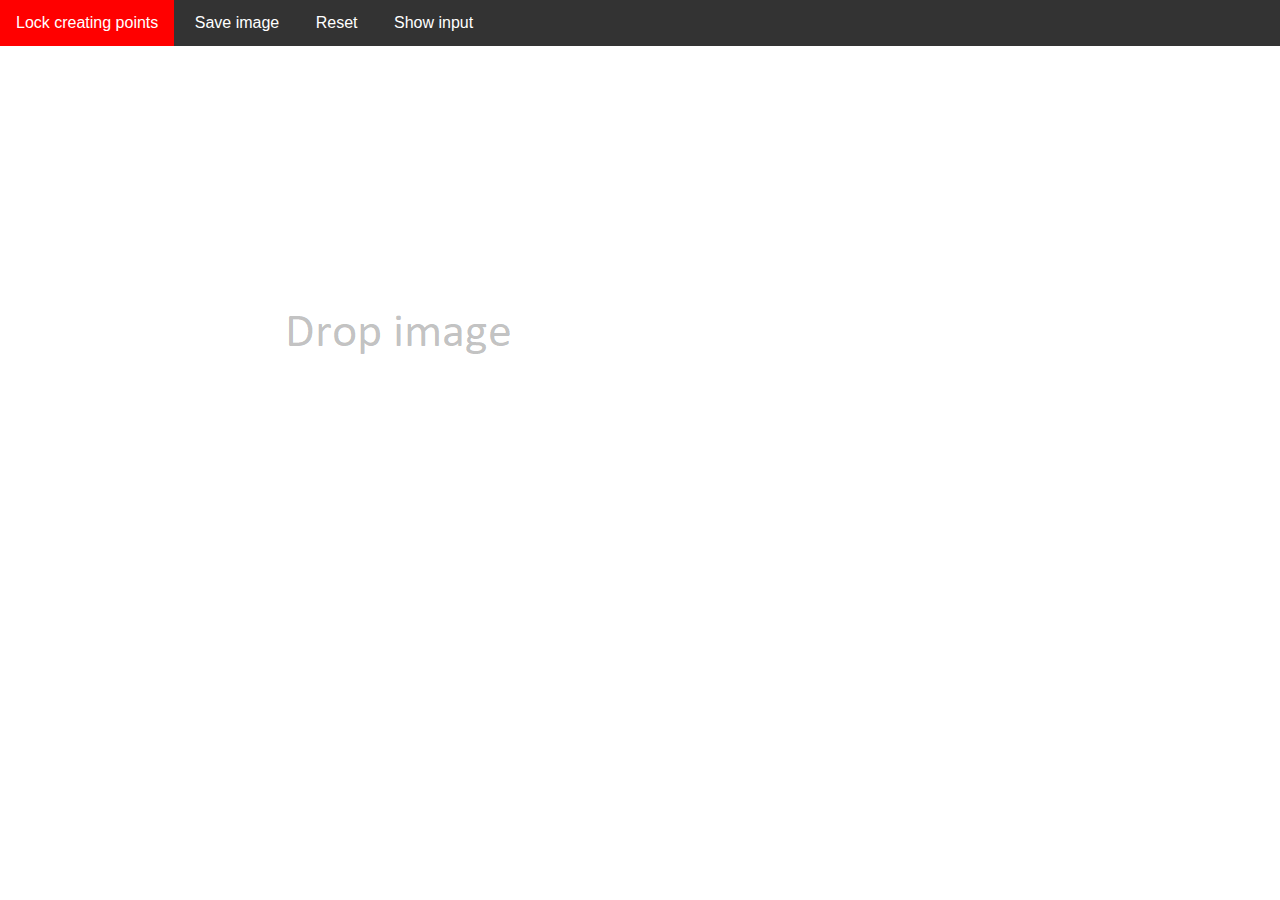
<file: index.html>
<!DOCTYPE html>
<html>
<head>
  <link rel="stylesheet" type="text/css" href="style.css">
</head>
<body>

  <div class="topnav" id="myTopnav">
    <button class="button" onclick="switchLock()" id="lockBtn"> Lock creating points </button>
    <button class="button" onclick="saveImage()" id="saveBtn"> Save image </button>
    <button class="button" onclick="reset()" id="resetBtn"> Reset </button>
    <button class="button" onclick="switchInput()" id="inputBtn"> Show input </button>
  </div>

  <div class="sidenav" id = "manualInput">
    <p> Scale <input type="number" id="scaleIn" value="1" step="0.1"> </p>
    <p> Rotation <input type="number" id="rotationIn" value="0" step="0.1"> </p> 
    <p> Offset x <input type="number" id="dxIn" value="0"> </p>
    <p> Offset y <input type="number" id="dyIn" value="0"> </p>
    <p> Iterations <input type="number" id="iterationsIn" value="10"> </p>
    <button class="button" onclick="setInput()" id="setBtn"> Set</button>  
  </div>

  <canvas id="canvas"></canvas>
  <script type="text/javascript" src="script.js"></script>

</body>
</html>
</file>
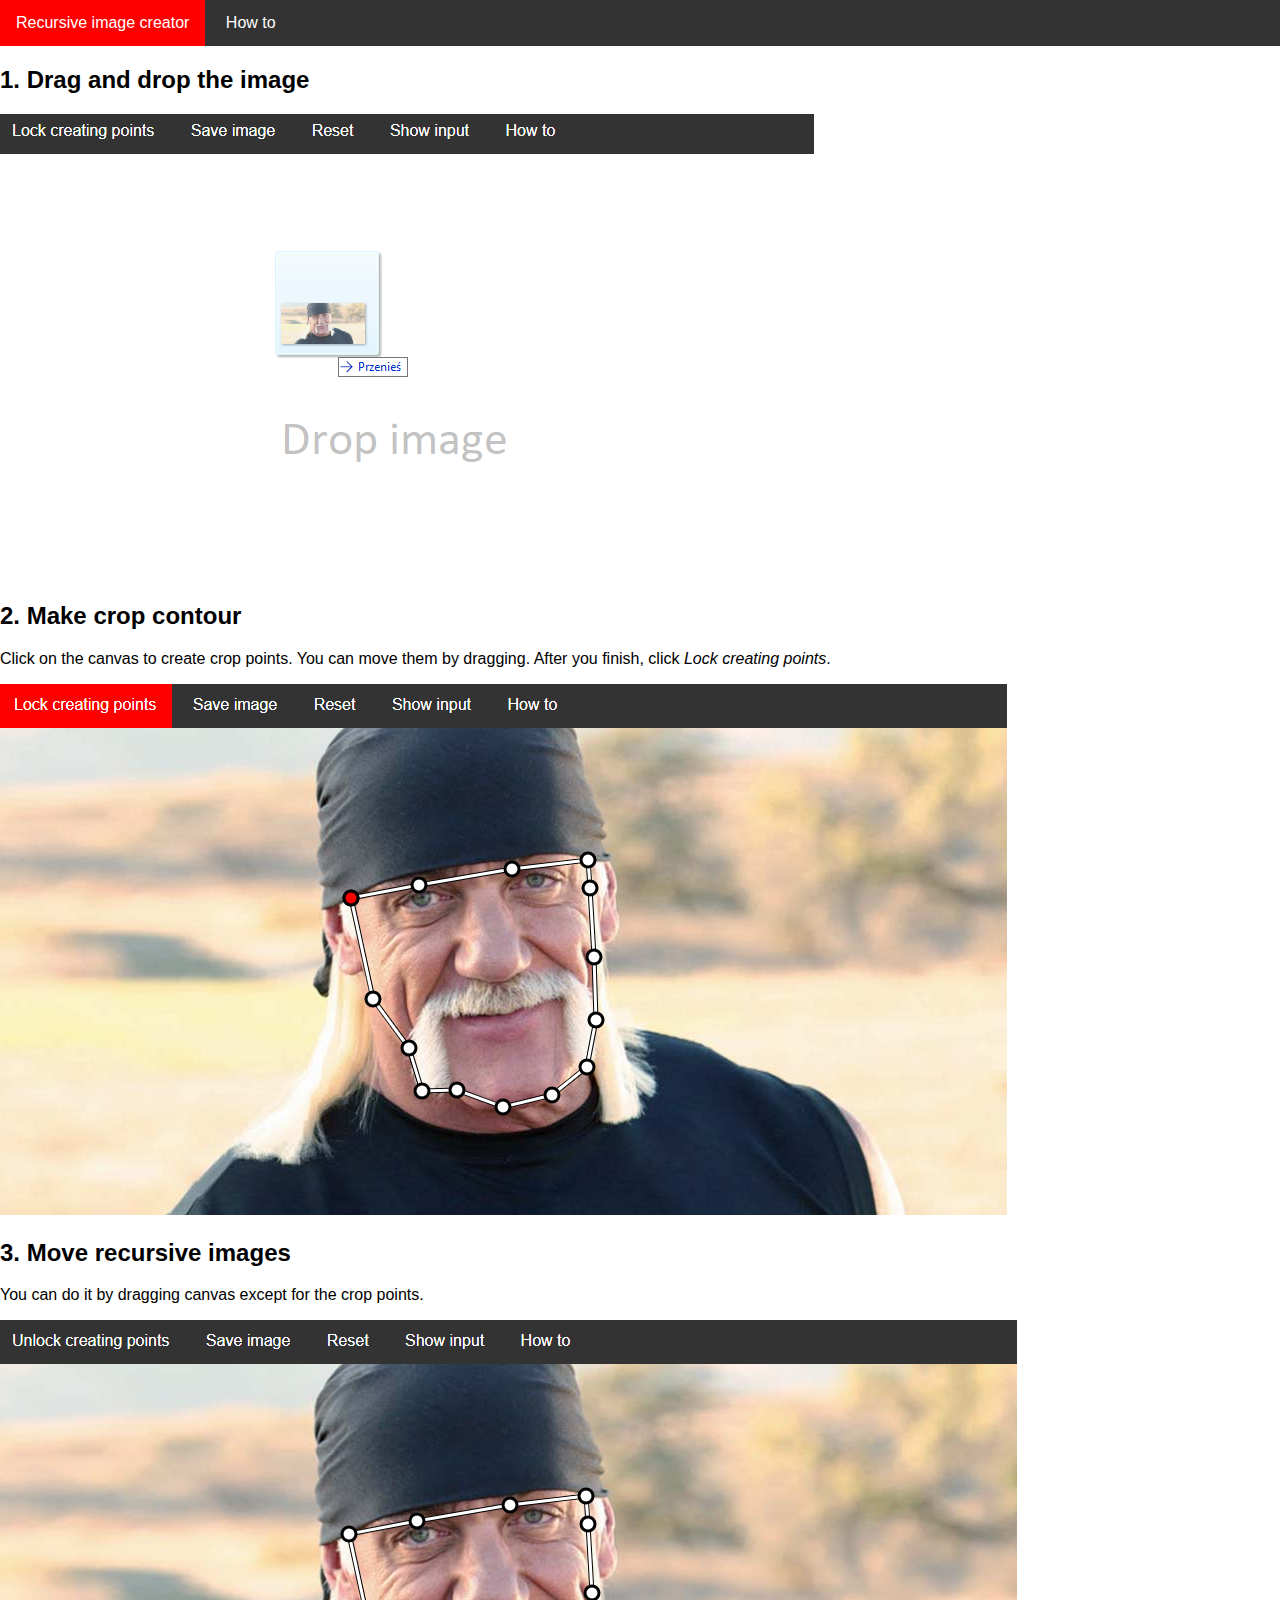
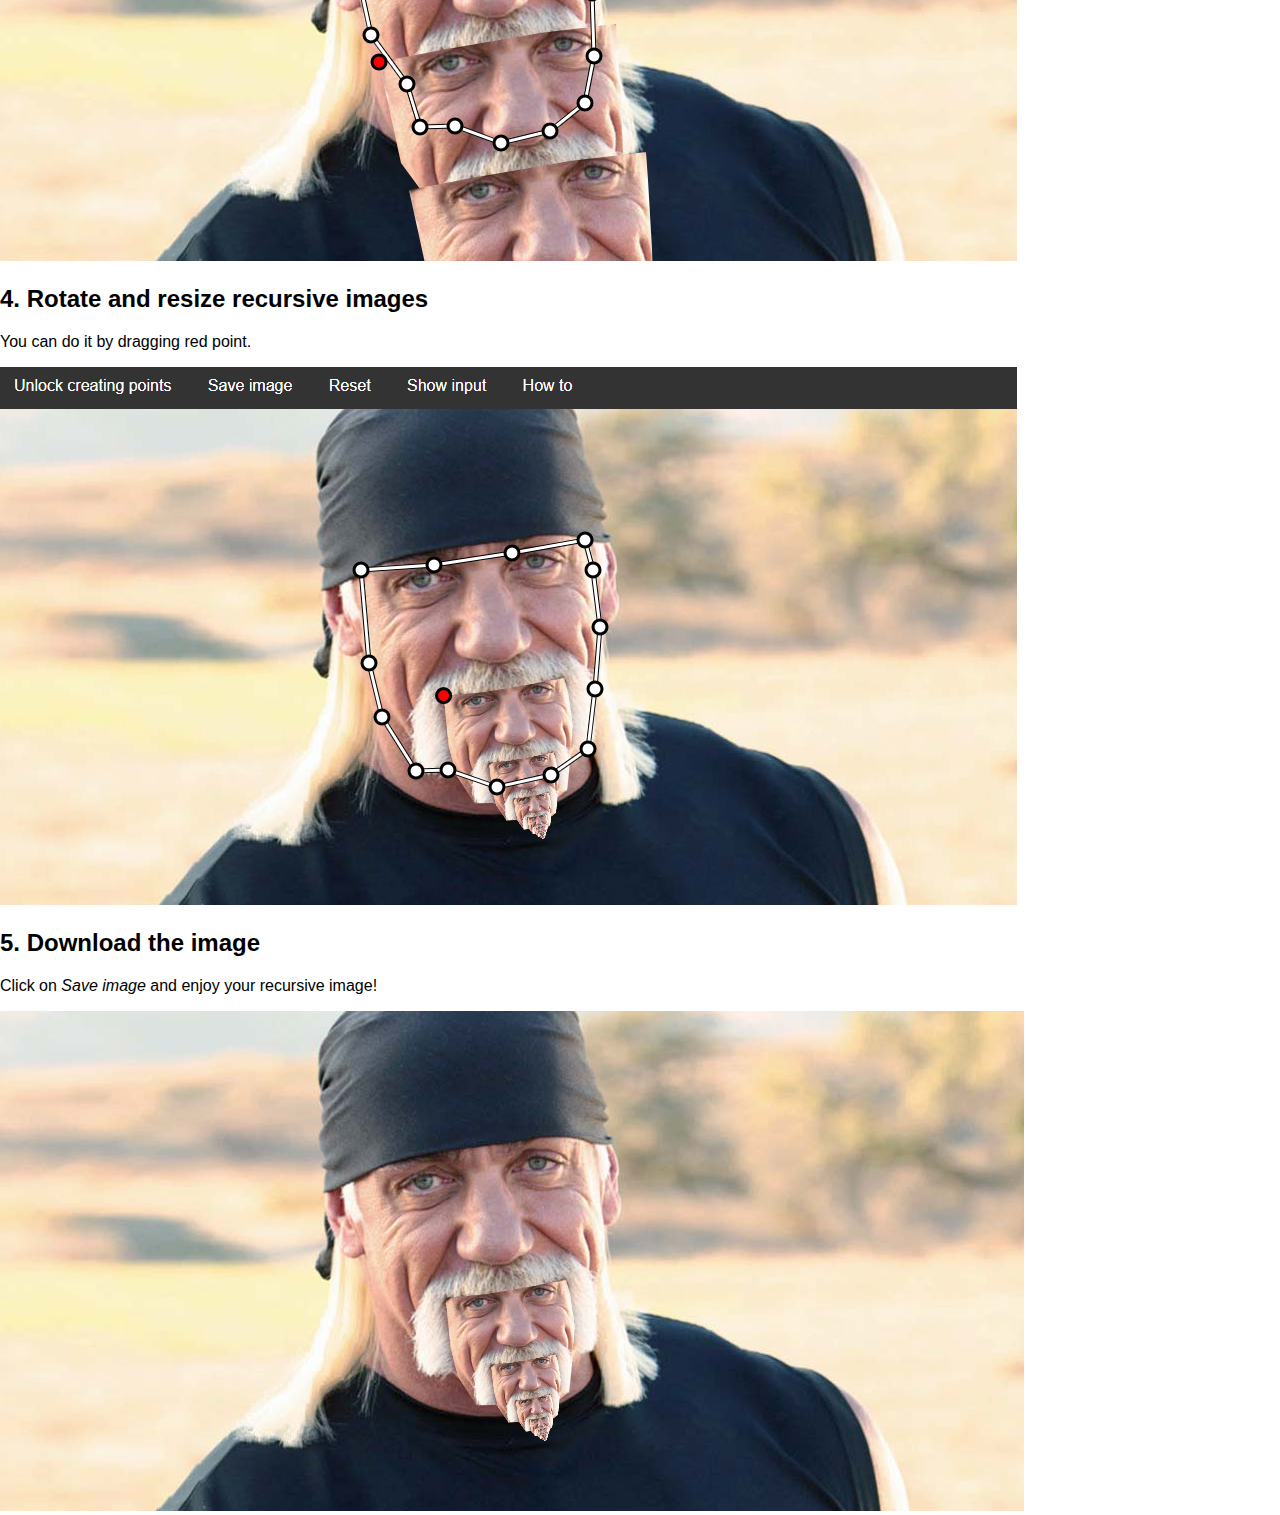
<file: howto.html>
<!DOCTYPE html>
<html>
<head>
  <link rel="stylesheet" type="text/css" href="style.css">
</head>
<body>

  <div class="topnav" id="myTopnav">
    <button class="button" onclick="link()">Recursive image creator </button>
    <button class="button"> How to </button>
  </div>

  <div class="textpage">
    <h2>1. Drag and drop the image</h2>
    <img src="./howto/1.png">
    
    <h2>2. Make crop contour</h2>
    <p>Click on the canvas to create crop points. You can move them by dragging. After you finish, click <em>Lock creating points</em>. </p>
    <img src="./howto/2.png">

    <h2>3. Move recursive images</h2>
    <p>You can do it by dragging canvas except for the crop points.</p>
    <img src="./howto/3.png">

    <h2>4. Rotate and resize recursive images</h2>
    <p>You can do it by dragging red point.</p>
    <img src="./howto/4.png">

    <h2>5. Download the image</h2>
    <p>Click on <em>Save image</em> and enjoy your recursive image!</p>
    <img src="./howto/5.png">
  </div>

  <script>
    function link() {
      window.location.replace("./index.html");
    }
  </script>

</body>
</html>
</file>
<file: style.css>
body {
  margin: 0;
  padding: 0;
  font-family: Arial, Helvetica, sans-serif;
}

.topnav {
  overflow: hidden;
  background-color: #333;
}

.topnav button {
  font-size: 16px; 
  border: none;
  outline: none;
  color: white;
  padding: 14px 16px;
  background-color: inherit;
  font-family: inherit; /* Important for vertical align on mobile phones */
  margin: 0; /* Important for vertical align on mobile phones */
}

button:hover {
  background-color: red;
}

input {
  width: 48%;
  float: right;
  padding: 0px 0px;
  margin: 0px 0px;
  box-sizing: border-box;
}

.sidenav {
  display: none;
  width: 130px;
  position: fixed;
  z-index: 1;
  top: 120px;
  right: 0px;
  background: #999;
  overflow-x: hidden;
  padding: 0px 7px;
  color:white;
}

.sidenav button {
  font-size: 16px; 
  width:100%;
  border: none;
  outline: none;
  color: white;
  padding: 14px 16px;
  background-color: #666;
  font-family: inherit; /* Important for vertical align on mobile phones */
  margin: 0; /* Important for vertical align on mobile phones */
}

.sidenav button:hover {
  background-color: red;
}
</file>
